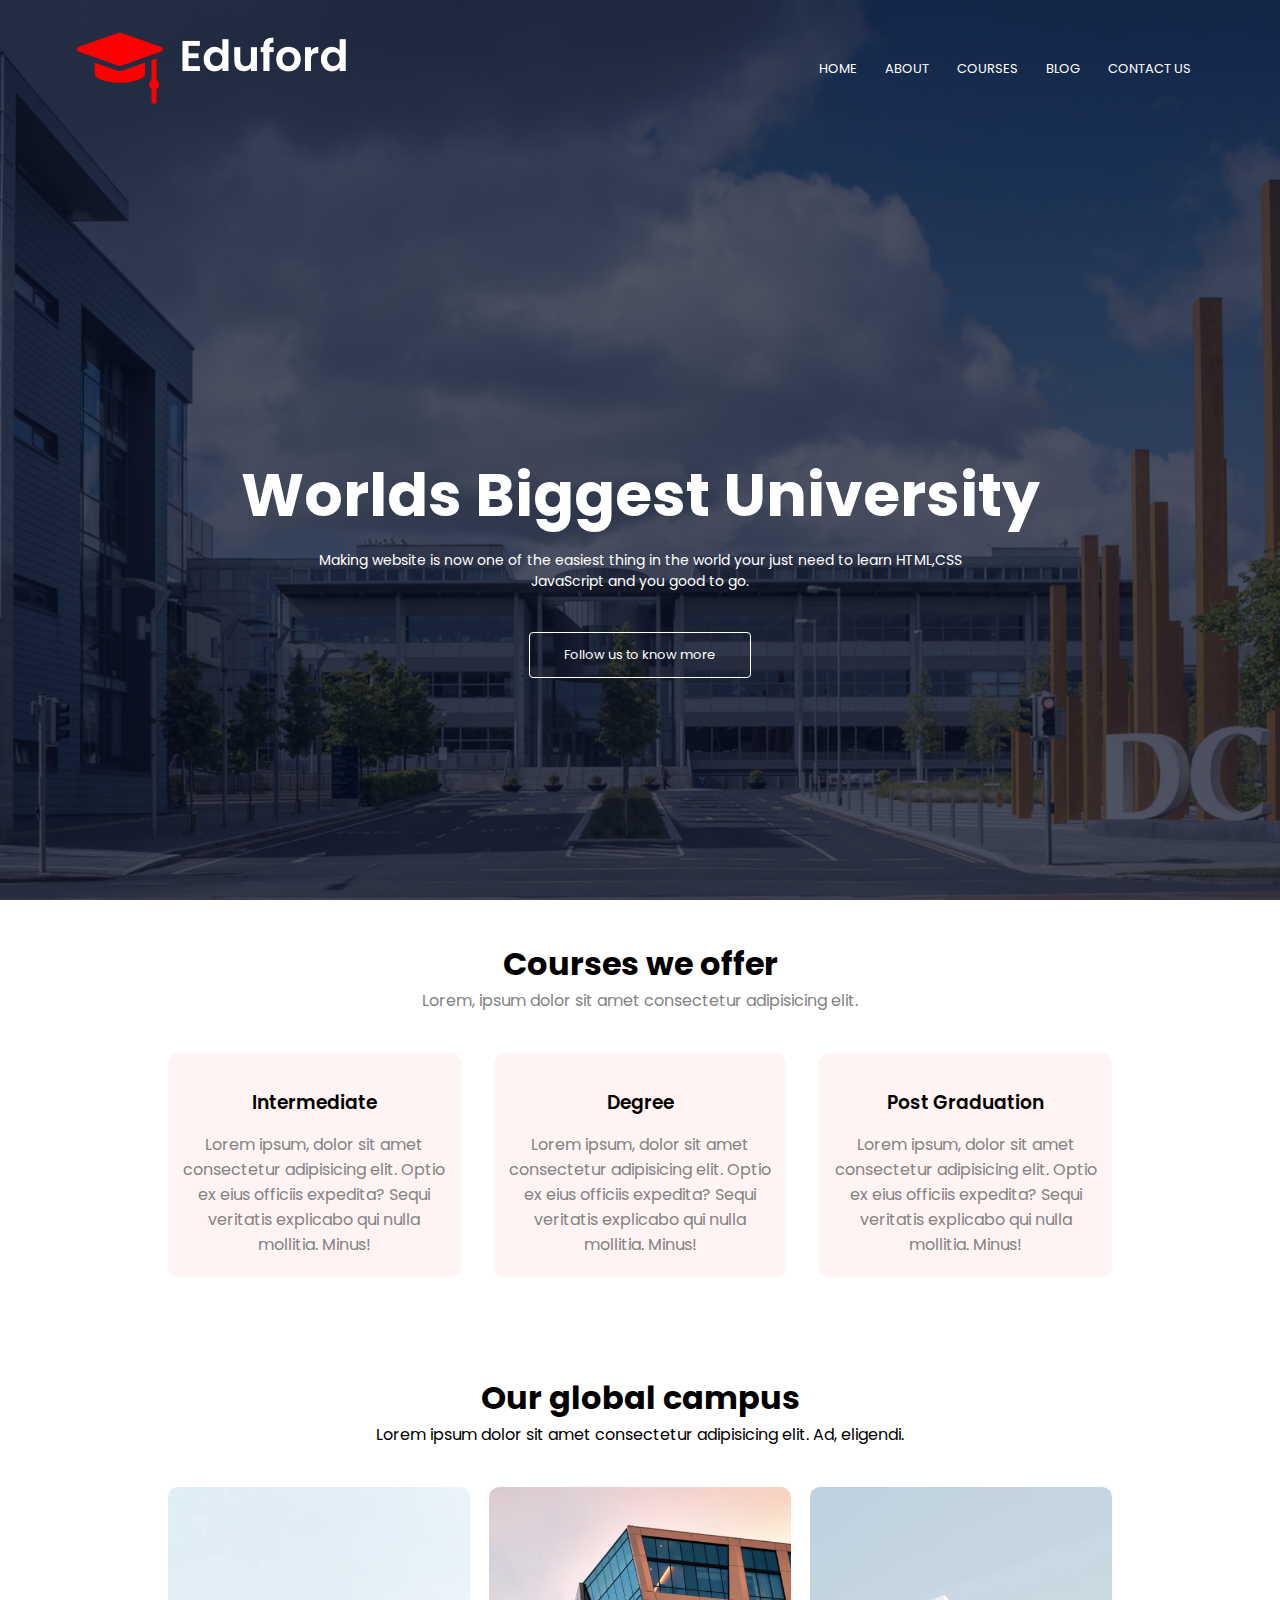
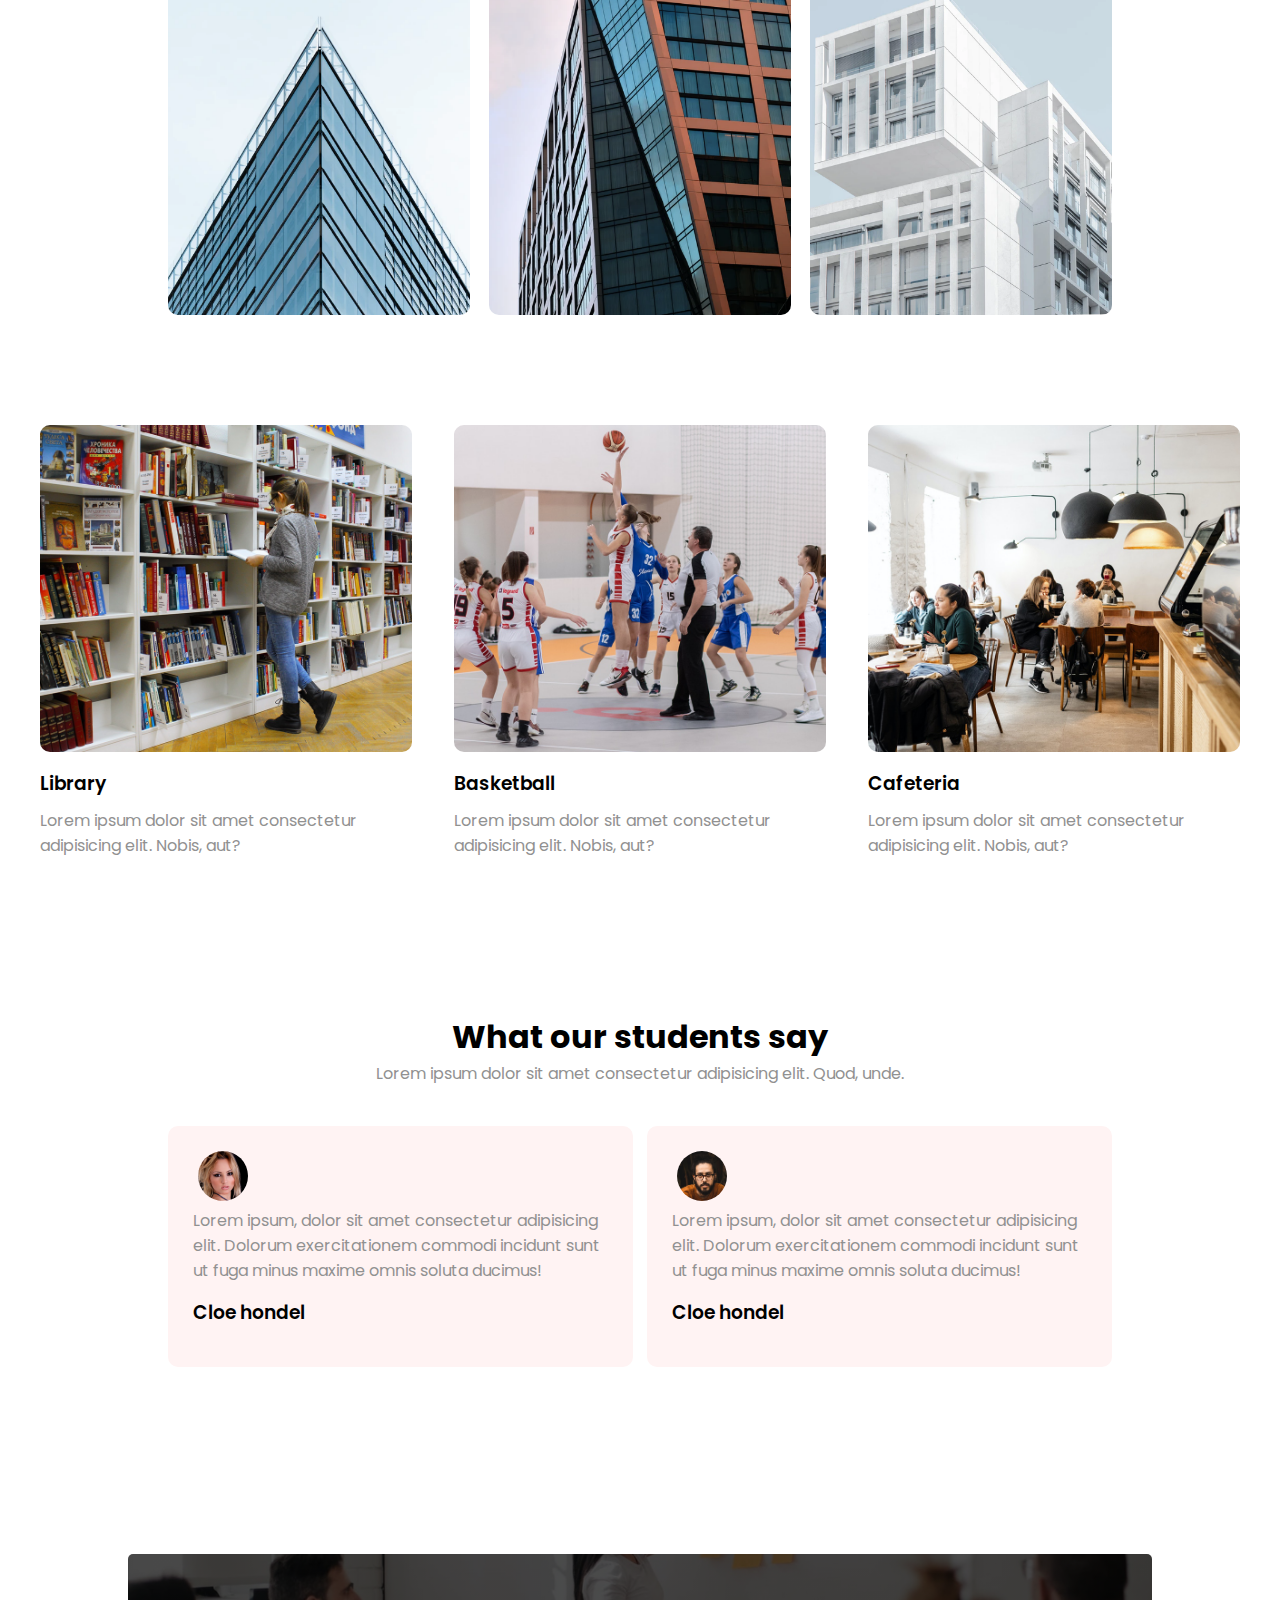
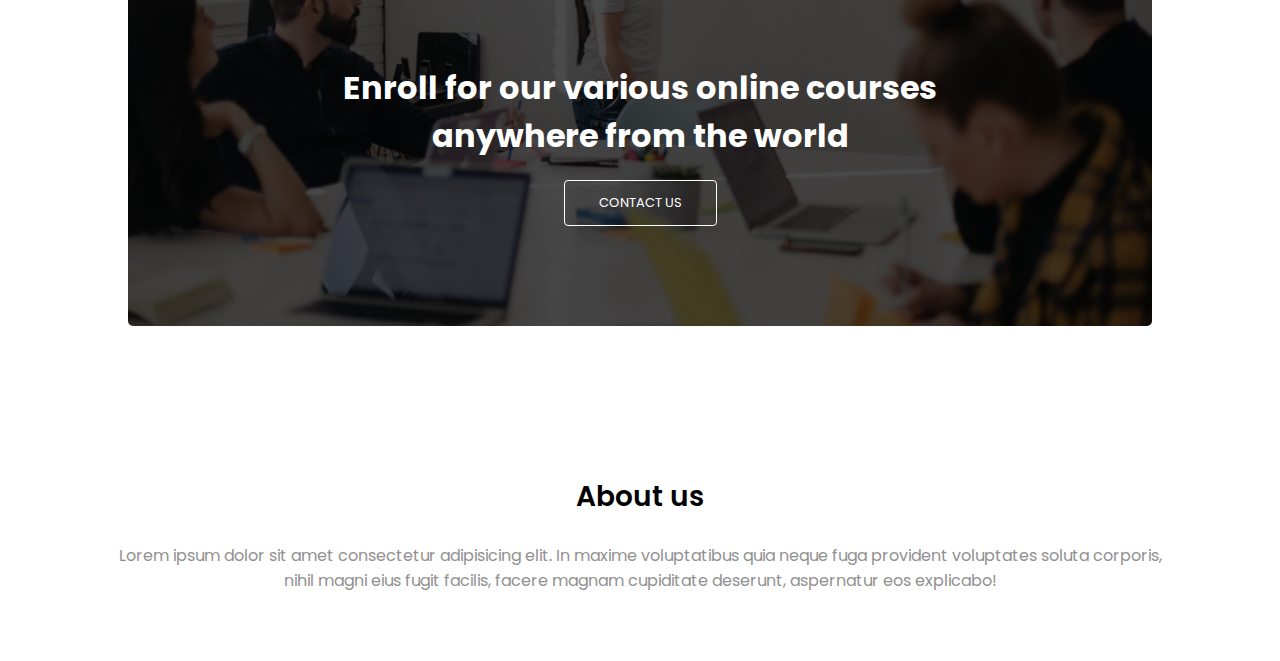
<file: Completeweb/index.html>
<!DOCTYPE html>
<html lang="en">
<head>
    <meta charset="UTF-8">
    <meta name="viewport" content="width=device-width, initial-scale=1.0">
    <link rel="stylesheet" href="style.css">
    <link rel="preconnect" href="https://fonts.googleapis.com">
<link rel="preconnect" href="https://fonts.gstatic.com" crossorigin>
<link href="https://fonts.googleapis.com/css2?family=Poppins:wght@300;400;600;700&display=swap" rel="stylesheet">
<link rel="stylesheet" href="https://cdnjs.cloudflare.com/ajax/libs/font-awesome/6.4.2/css/all.min.css" integrity="sha512-z3gLpd7yknf1YoNbCzqRKc4qyor8gaKU1qmn+CShxbuBusANI9QpRohGBreCFkKxLhei6S9CQXFEbbKuqLg0DA==" crossorigin="anonymous" referrerpolicy="no-referrer" />

    <title>Website </title>
</head>
<body>
    <header class="header" >
        <nav>
            <div class="nav-logo">
                <img src="./Assets/logo.png">
            </div>
            <div class="nav-links" id="navLinks">
                <i class="fa-regular fa-circle-xmark fa" onClick="hideMenu()"></i>
                <ul>
                    <li> <a href="index.html">HOME</a></li>
                    <li> <a href="">ABOUT</a></li>
                    <li> <a href="">COURSES</a></li>
                    <li> <a href="">BLOG</a></li>
                    <li> <a href="">CONTACT US</a></li>
                </ul>
            </div>
            <i class="fa-solid fa-bars fa" onClick="showMenu()"></i>
        </nav>

        <div class="hero-text">
            <h1>Worlds Biggest University</h1>
            <p>Making website is now one of the easiest thing in the world your just need to learn HTML,CSS <br>JavaScript and you good to go.</p>
            <a href="" class="hero-btn">Follow us to know more</a>
        </div>
    </header>
 <section class="course">
    <h1>Courses we offer</h1>
    <p>Lorem, ipsum dolor sit amet consectetur adipisicing elit.</p>

    <div class="row">
        <div class="course-col">
            <h3>Intermediate</h3>
            <p>Lorem ipsum, dolor sit amet consectetur adipisicing elit. Optio ex eius officiis expedita? Sequi veritatis explicabo qui nulla mollitia. Minus!</p>
        </div>
        <div class="course-col">
            <h3>Degree</h3>
            <p>Lorem ipsum, dolor sit amet consectetur adipisicing elit. Optio ex eius officiis expedita? Sequi veritatis explicabo qui nulla mollitia. Minus!</p>
        </div>
        <div class="course-col">
            <h3>Post Graduation</h3>
            <p>Lorem ipsum, dolor sit amet consectetur adipisicing elit. Optio ex eius officiis expedita? Sequi veritatis explicabo qui nulla mollitia. Minus!</p>
        </div>
    </div>
 </section>

 <section class="campus">
    <h1>Our global campus</h1>
    <p>Lorem ipsum dolor sit amet consectetur adipisicing elit. Ad, eligendi.</p>

    <div class="row">
        <div class="campus-col">
            <img src="./Assets/london.png" alt="">
            <div class="layer">
                <h3>LONDON</h3>
            </div>
        </div>
        <div class="campus-col">
            <img src="./Assets/newyork.png" alt="">
            <div class="layer">
                <h3>NEWYORK</h3>
            </div>
        </div>
        <div class="campus-col">
            <img src="./Assets/washington.png" alt="">
            <div class="layer">
                <h3>WASHINGTON</h3>
            </div>
        </div>
    </div>

 </section>

 <section class="facilities">
    <div class="row">
        <div class="face-col">
        <img src="./Assets/library.png" alt="">
        <h3>Library</h3>
        <p>Lorem ipsum dolor sit amet consectetur adipisicing elit. Nobis, aut?</p>
        </div>  
        <div class="face-col">
        <img src="./Assets/basketball.png" alt="">
        <h3>Basketball</h3>
        <p>Lorem ipsum dolor sit amet consectetur adipisicing elit. Nobis, aut?</p>
        </div>  
        <div class="face-col">
        <img src="./Assets/cafeteria.png" alt="">
        <h3>Cafeteria</h3>
        <p>Lorem ipsum dolor sit amet consectetur adipisicing elit. Nobis, aut?</p>
        </div>  
    </div>
 </section>

 <section class="testimonial">
    <h1>What our students say</h1>
    <p>Lorem ipsum dolor sit amet consectetur adipisicing elit. Quod, unde.</p>
    <div class="row">
        <div class="testimonial-col">
            <img src="./Assets/user1.jpg" alt="">
            <p>Lorem ipsum, dolor sit amet consectetur adipisicing elit. Dolorum exercitationem commodi incidunt sunt ut fuga minus maxime omnis soluta ducimus!</p>
            <h3>Cloe hondel</h3>
            <i class="fa-solid fa-star fa"></i>
            <i class="fa-solid fa-star fa "></i>
            <i class="fa-solid fa-star fa"></i>
            <i class="fa-solid fa-star fa"></i>
            <i class="fa-regular fa-star fa"></i>
        </div>
        <div class="testimonial-col">
            <img src="./Assets/user2.jpg" alt="">
            <p>Lorem ipsum, dolor sit amet consectetur adipisicing elit. Dolorum exercitationem commodi incidunt sunt ut fuga minus maxime omnis soluta ducimus!</p>
            <h3>Cloe hondel</h3>
            <i class="fa-solid fa-star fa"></i>
            <i class="fa-solid fa-star fa"></i>
            <i class="fa-solid fa-star fa"></i>
            <i class="fa-solid fa-star fa"></i>
            <i class="fa-regular fa-star-half-stroke fa"></i>
        </div>
    </div>
 </section>

 <section class="cta">
    <h1>Enroll for our various online courses <br>anywhere from the world</h1>
    <a href="" class="hero-btn">CONTACT US</a>
 </section>

 <footer>
    <h4>About us</h4>
    <p>Lorem ipsum dolor sit amet consectetur adipisicing elit. In maxime voluptatibus quia neque fuga provident voluptates soluta corporis, <br> nihil magni eius fugit facilis, facere magnam cupiditate deserunt, aspernatur eos explicabo!</p>
    <div class="icons">
        <i class="fa-brands fa-facebook  ic"></i>
        <i class="fa-brands fa-x-twitter ic"></i>
        <i class="fa-brands fa-instagram ic"></i>
        <i class="fa-brands fa-linkedin ic"></i>
    </div>
    
 </footer>


<script src="./index.js"></script>
</body>
</html>
</file>
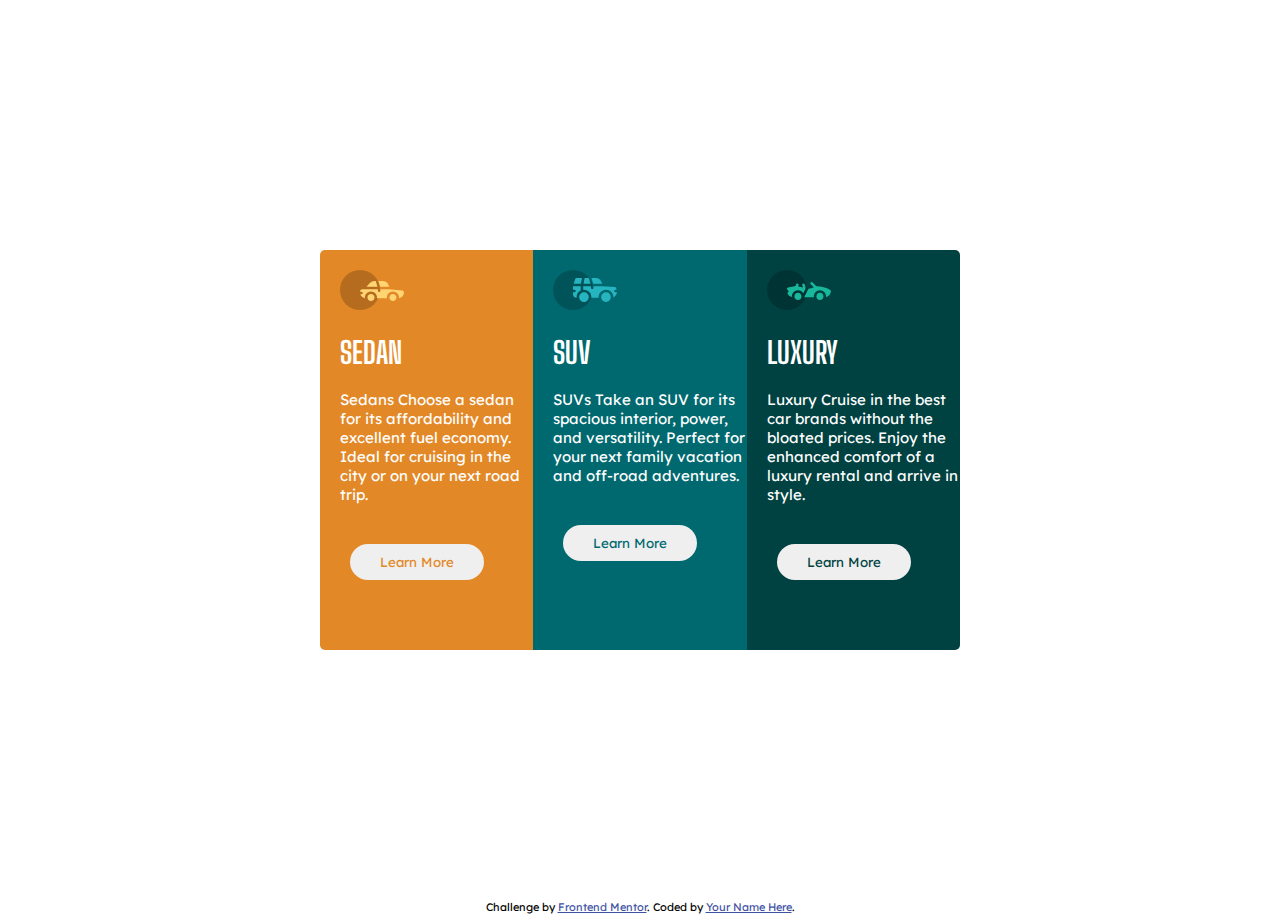
<file: Challenges/3-column-preview-card-component-main/index.html>
<!DOCTYPE html>
<html lang="en">
  <head>
    <meta charset="UTF-8" />
    <meta name="viewport" content="width=device-width, initial-scale=1.0" />
    <!-- displays site properly based on user's device -->

    <link
      rel="icon"
      type="image/png"
      sizes="32x32"
      href="./images/favicon-32x32.png"
    />

    <title>Frontend Mentor | 3-column preview card component</title>
    <link rel="stylesheet" href="style.css">
    <link rel="preconnect" href="https://fonts.googleapis.com">
<link rel="preconnect" href="https://fonts.gstatic.com" crossorigin>
<link href="https://fonts.googleapis.com/css2?family=Big+Shoulders+Display:wght@400;600;700&family=Lexend+Deca&display=swap" rel="stylesheet">

    <!-- Feel free to remove these styles or customise in your own stylesheet 👍 -->
    <style>
      .attribution {
        font-size: 11px;
        text-align: center;
      }
      .attribution a {
        color: hsl(228, 45%, 44%);
      }
    </style>
  </head>
  <body>

    <div class="container">
<div class="box">
    
    <div class="sedan">
      <div class="icon">
        <svg width="64" height="40" xmlns="http://www.w3.org/2000/svg"><g fill="none" fill-rule="evenodd"><circle fill="#000" opacity=".201" cx="20" cy="20" r="20"/><path d="M52.936 24.11c1.942 0 3.517 1.542 3.517 3.445 0 1.903-1.575 3.445-3.517 3.445s-3.516-1.542-3.516-3.445c0-1.903 1.574-3.445 3.516-3.445zm-21.957 0c1.942 0 3.517 1.542 3.517 3.445 0 1.903-1.575 3.445-3.517 3.445s-3.516-1.542-3.516-3.445c0-1.903 1.574-3.445 3.516-3.445zm6.948-4.848v1.429c0 .716.61 1.293 1.348 1.259a1.295 1.295 0 001.225-1.295v-1.393h8.256l13.483 1.313c.956.093 1.676.881 1.676 1.814 0 2.89-2.126 5.303-4.926 5.819.397-3.557-2.458-6.62-6.053-6.62-3.646 0-6.504 3.14-6.039 6.723h-9.879c.466-3.588-2.397-6.722-6.039-6.722-3.595 0-6.45 3.062-6.052 6.62-2.14-.398-3.916-1.912-4.61-3.931h1.142c.731 0 1.32-.598 1.285-1.322-.033-.678-.629-1.2-1.322-1.2H20v-.251c0-1.274 1.066-2.243 2.306-2.243h15.62zM42.59 11c2.645 0 4.99 1.556 5.972 3.963l.726 1.779H40.17L38.413 11h4.178zm-6.865 0l1.758 5.741H26.505l3.357-3.654A6.502 6.502 0 0134.644 11h1.082z" fill="#FFD473" fill-rule="nonzero"/></g></svg>
      </div>
      <h2>SEDAN</h2>
      <p> Sedans Choose a sedan for its affordability and excellent fuel economy.
      Ideal for cruising in the city or on your next road trip.</p>

      <button class="btn" id="b1">Learn More</button>
    </div>

    <div class="suv">
      <div class="icon">
        <svg width="64" height="40" xmlns="http://www.w3.org/2000/svg"><g fill="none" fill-rule="evenodd"><circle fill="#000" opacity=".201" cx="20" cy="20" r="20"/><path d="M31.002 22.358c2.917 0 5.18 2.593 4.762 5.506a4.828 4.828 0 01-2.962 3.778 4.797 4.797 0 01-5.3-1.165c-1.188-1.26-1.235-2.613-1.263-2.613-.42-2.924 1.857-5.506 4.763-5.506zm22 0c3.457 0 5.798 3.567 4.41 6.744A4.816 4.816 0 0152.3 31.94a4.826 4.826 0 01-4.06-4.077c-.42-2.915 1.846-5.506 4.762-5.506zm-15.04-6.083v1.462a1.29 1.29 0 001.352 1.29c.693-.033 1.227-.631 1.227-1.326v-1.426h8.3l13.056.716a1.29 1.29 0 011.164.917c.27.895.446 1.477.563 1.87h-1.047c-.694 0-1.291.534-1.324 1.228a1.29 1.29 0 001.288 1.352h1.445c-.164 2.225-1.57 4.193-3.6 5.05.13-4.212-3.255-7.63-7.384-7.63-4.317 0-7.762 3.718-7.358 8.086h-7.285c.43-4.655-3.503-8.531-8.131-8.046v-3.543h7.734zm-10.312 0v4.308a7.4 7.4 0 00-4.006 7.274 3.874 3.874 0 01-3.642-3.864v-1.635h1.46a1.29 1.29 0 000-2.58h-1.461v-3.213l.003-.29h7.646zm14.986-8.196c2.65 0 5 1.592 5.984 4.055l.63 1.579a5.525 5.525 0 01-.065-.004l-.026-.002-.034-.002-.022-.002a4.178 4.178 0 00-.224-.006l-.098-.001h-.039l-.136-.001h-.052l-.326-.001H40.211L38.528 8.08zm-13.632 0l-1.122 5.616h-7.144l1.47-4.71a1.29 1.29 0 011.231-.906h5.565zm6.832 0l1.683 5.615h-7.007l1.121-5.615h4.203z" fill="#26B5C0" fill-rule="nonzero"/></g></svg>
      </div>
      <h2>SUV</h2>
      <p> SUVs Take an SUV for its spacious interior, power, and versatility.
      Perfect for your next family vacation and off-road adventures.</p>
      <button class="btn" id="b2">Learn More</button>
    </div>

    <div class="luxury">
      <div class="icon">
        <svg width="64" height="40" xmlns="http://www.w3.org/2000/svg"><g fill="none" fill-rule="evenodd"><circle fill="#000" opacity=".201" cx="20" cy="20" r="20"/><path d="M30.98 22.835c1.941 0 3.516 1.604 3.516 3.583 0 1.978-1.575 3.582-3.517 3.582s-3.516-1.604-3.516-3.582c0-1.979 1.574-3.583 3.516-3.583zm21.956 0c1.942 0 3.517 1.604 3.517 3.583 0 1.978-1.575 3.582-3.517 3.582s-3.516-1.604-3.516-3.582c0-1.979 1.574-3.583 3.516-3.583zm-9.143-10.45a1.27 1.27 0 011.819 0l3.715 3.784c4.444-.115 9.7 1.142 13.964 3.753.387.237.624.664.624 1.124 0 3.006-2.126 5.514-4.926 6.05.397-3.698-2.458-6.882-6.053-6.882-3.646 0-6.504 3.264-6.039 6.99h-9.669c.76-1.544.993-2.026 1.337-2.711l.082-.162c.421-.835 1.056-2.07 2.883-5.65 1.68-.023 3.47-.408 5.247-1.403l-2.984-3.04a1.328 1.328 0 010-1.854zm-7.68 1.064c.683-.2 1.395.202 1.592.898l.749 2.652a3.46 3.46 0 01-.247 2.51l-1.733 3.395-.216.424c-1.07-1.89-3.06-3.114-5.279-3.114-3.595 0-6.45 3.184-6.052 6.885-1.832-.347-3.414-1.537-4.278-3.276a1.331 1.331 0 01.117-1.376l.955-1.303-1.325-1.295c-.751-.735-.376-2.024.64-2.231l6.614-1.346.13-.026c.092-.019.145-.03.157-.031.314-.146 1.07-.591 1.07-1.506 0-.734.592-1.327 1.316-1.31.712.016 1.268.662 1.256 1.388a4.11 4.11 0 01-.348 1.611 22.69 22.69 0 014.7 1.146l-.7-2.473a1.314 1.314 0 01.882-1.622z" fill="#19B89D" fill-rule="nonzero"/></g></svg>
      </div>
      <h2>LUXURY</h2>
      <p>
      Luxury Cruise in the best car brands without the bloated prices. Enjoy the
      enhanced comfort of a luxury rental and arrive in style.
    </p>
    <button class="btn" id="b3">Learn More</button>
    </div>
  </div>
  </div>


    <div class="attribution">
      Challenge by
      <a href="https://www.frontendmentor.io?ref=challenge" target="_blank"
        >Frontend Mentor</a
      >. Coded by <a href="#">Your Name Here</a>.
    </div>
  </body>
</html>
</file>
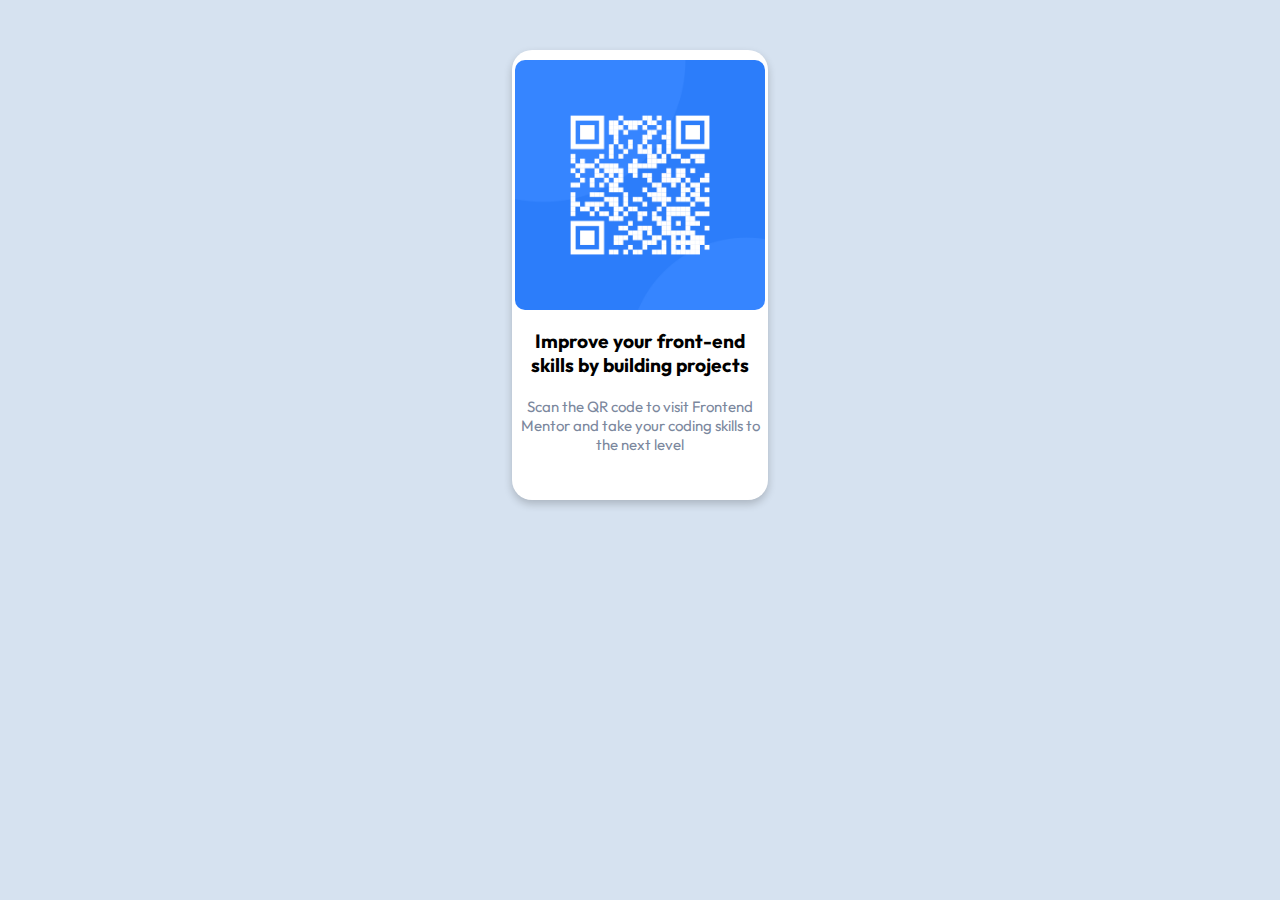
<file: Challenges/Qr/qr-code-component-main/index.html>
<!DOCTYPE html>
<html lang="en">
<head>
  <meta charset="UTF-8">
  <meta name="viewport" content="width=device-width, initial-scale=1.0"> <!-- displays site properly based on user's device -->

  <link rel="icon" type="image/png" sizes="32x32" href="./images/favicon-32x32.png">
  
  <title>Frontend Mentor | QR code component</title>
  <link rel="stylesheet" href="style.css">
  <link rel="preconnect" href="https://fonts.googleapis.com">
<link rel="preconnect" href="https://fonts.gstatic.com" crossorigin>
<link href="https://fonts.googleapis.com/css2?family=Big+Shoulders+Display:wght@400;600;700&family=Lexend+Deca&family=Outfit&display=swap" rel="stylesheet">
  <!-- Feel free to remove these styles or customise in your own stylesheet 👍 -->
  <style>
    .attribution { font-size: 11px; text-align: center; }
    .attribution a { color: hsl(228, 45%, 44%); }
  </style>
</head>
<body>

  <div class="container">
    <div class="box">
      <img src="./images/image-qr-code.png" alt="">
      <div class="text">
        <h3>Improve your front-end <br> skills by building projects</h3>
       <p>Scan the QR code to visit Frontend Mentor and take your coding skills to the next level</p> 
      </div>
    </div>
  </div>

</body>
</html>
</file>
<file: Completeweb/style.css>
*{
    margin: 0;
    font-family: 'Poppins', sans-serif;
    padding: 0;
}

.header{
    height: 100vh;
    width: 100%;
    background-image: linear-gradient(rgba(4,9,30,0.7),rgba(4,9,30,0.7)),url('./Assets/banner.png');
    background-position: center;
    position: relative;
    background-size: cover;
}

nav{
    display: flex;
    padding: 2% 6%;
    justify-content: space-between;
    align-items: center;
}
.nav-logo{
    width: 150px;
}
.nav-links{
    flex: 1;
    text-align: right;
}

.nav-links ul li{

    list-style: none;
    display: inline-block;
    padding: 8px 12px;
    position: relative;

}

.nav-links ul li a{
    text-decoration: none;
    font-size: 13px;
    color: #fff;
}

.nav-links ul li::after{
    content: '';
    width: 0%;
    height: 2px;
    background-color: #f44336;
    display: block;
    margin: auto;
    transition: 0.4s;


}

.nav-links ul li:hover::after{
    width: 100%;
}

.hero-text{
    width: 100%;
    top: 50%;
    bottom: 50%;
    position: absolute;
    color: white;
    /* transform: translate(-50%,-50%); */
    text-align: center;
    justify-content: center;
}

.hero-text h1{
    font-size: 60px;
}

.hero-text p{
    margin: 10px 0 40px;
    font-size: 14px;
}

.hero-btn{
    text-decoration: none;
    display: inline-block;
    color: #fff;
    background: transparent;
    padding: 12px 34px;
    cursor: pointer;
    font-size: 13px;
    border: 1px white solid;
    border-radius: 4px;

}

.hero-btn:hover{
    border: 1px solid #f44336;
    background: #f44336;
    transition: 0.5s ease-in-out;
    
}
nav .fa {
    display: none;
}


@media(max-width: 700px){
    .hero-text h1{
        font-size: 20px;
    }
    .nav-links ul li{
        display: block;
    }
    .nav-links{
        position: absolute;
        background: #f44336;
        height: 100vh;
        width: 200px;
        top: 0;
        right: -200px;
        text-align: left;
        z-index: 2;
        transition: 1s;
        overflow-x: hidden;
    }
    nav .fa{
        display: block;
        color: white;
        font-size: 22px;
        margin: 10px;
        cursor: pointer;
        
    }
}

/* course */

.course{
    margin: auto;
    text-align: center;
    width: 80%;
    padding-top: 40px;
}
.course p{
    font-size: 400;
    font-weight: normal;
    text-align: center;
    color: rgb(131, 131, 131);
}
.row{
    
    display: flex;
    align-items: center;
    justify-content: space-between;
    padding: 40px;
    
}

.course-col{
    padding: 20px;
    background-color: #fff3f3;
    flex-basis: 31%;
    padding: 20px 12px;
    box-sizing: border-box;
    border-radius: 10px;
    transition: 0.5s;
    margin-bottom: 5%;
}

h3{
    text-align: center;
    font-weight: 600;
    margin: 15px 0px;

}
.course-col:hover{
    box-shadow: 0 0 20px 0px rgba(0, 0, 0, 0.2);
}

@media(max-width: 700px){
    .row{
        flex-direction: column;
        margin-bottom: 20px;
    }
    .course-col{
        padding: 10px;
    }
}

/* campus */
.campus{
    width: 80%;
    margin: auto;
    text-align: center;
    padding-top: 10px;
}

.campus-col{
    flex-basis: 32%;
    position: relative;
    overflow: hidden;
    border-radius: 10px;
    margin-bottom: 30px;
}

.campus-col img{
    width: 100%;
    display: block;
    
}

.layer{
    background: transparent;
    height: 100%;
    width: 100%;
    top: 0;
    left: 0;
    transition: 0.5s;
    position: absolute;

}
.layer:hover{
    background: rgba(0, 0, 0, 0.4);
}

.layer h3{
    width: 100%;
    font-size: 26px;
    font-weight: 500;
    transform: translateX(-50%);
    color: #fff;
    position: absolute;
    bottom: 0;
    left: 50%;
    opacity: 0;
    transition: 0.5s;
}

.layer:hover h3{
    bottom: 40%;
    opacity: 1;
}

.face-col{
    flex-basis: 31%;
    border-radius: 10px;
    margin-bottom: 5px;
    text-align: left;
    
}

.face-col img{
    width: 100%;
    border-radius: 10px;

}

.face-col p{
    padding: 0;
    color: #919191;
    margin-bottom: 10px;
}
.face-col h3{
    margin-top: 10px;
    margin-bottom: 10px;
    text-align: left;
}

.testimonial{
    text-align: center;
    margin: auto;
    padding-top: 100px;
    width: 80%;
}

.testimonial p{
    color: #919191;
    padding: 0;
}

.testimonial-col{
    cursor: pointer;
    flex-basis: 44%;
    border-radius: 10px;
    margin-bottom: 5%;
    text-align: left;
    padding: 25px;
    background: #fff3f3;
   


}

.testimonial-col img{
    height: 50px;
    border-radius: 50%;
    margin-left: 5px;
    margin-right: 30px;
}
.testimonial-col p{
    padding: 0;
}
.testimonial-col h3{
    margin-top: 15px;
    text-align: left;

}

.testimonial-col .fa{
    color: #f44336;
}

.cta{
    margin: 100px auto;
    width: 80%;
    background-image: linear-gradient(rgba(0,0,0,0.7),rgba(0,0,0,0.7)),url('./Assets/banner2.jpg');
    background-position: center;
    background-size: cover;
    border-radius: 5px;
    text-align: center;
    padding: 100px 0px;
}

.cta h1{
    color: white;
    padding: 10px;
    margin-bottom: 10px;
}
@media(max-width: 700px){
    .cta h1{
        font-size: 14px;
    }

}

footer{
    margin: auto;
    text-align: center;
    padding: 30px;
}

footer h4{
    margin-bottom: 25px;
    margin-top: 20px;
    font-size: 28px;
    font-weight: 600;
}

footer p{
    color: #919191;
}

.icons .ic{
    color: #f44336;
    margin: 0 13px;
    cursor: pointer;
    padding: 18px 0;
    font-size: 25px;

}
</file>
<file: Challenges/3-column-preview-card-component-main/style.css>
*{
    margin: 0;
    padding: 0;
    font-family: 'Lexend Deca', sans-serif;
    
    
}

.container{
    width: 100vw;
    height: 100vh;
    display: flex;
    align-items: center;
    justify-content: center;

}

.box{
    width: 50%;
    height: 400px;
   
    justify-content: space-evenly;
    display: flex;
    color: white;

}
h2{
    margin-left: 20px;
    font-size: 30px;
    font-weight: 700;
    font-family: 'Big Shoulders Display', cursive;
} 
p{
    margin-left: 20px;
    margin-top: 20px;
    font-size: 15px;
    text-align: left;

}
.btn{
    margin-left: 30px;
    margin-top: 40px;
    padding: 10px 30px;
    border-radius: 30px;
    border: none;
    cursor: pointer;
}
#b1{
    color: hsl(31, 77%, 52%);

}
#b2{
    color: hsl(184, 100%, 22%);

}
#b3{
    color: hsl(179, 100%, 13%);

}
.icon{
    margin: 10px;
    padding: 10px;
    
}
.sedan{
    height: 400px;
    width: 250px;
    border-top-left-radius: 5px;
    border-bottom-left-radius: 5px;
    text-align: left;
    background-color: hsl(31, 77%, 52%);

}

.suv{
    height: 400px;
    width: 250px;
    background-color: hsl(184, 100%, 22%);
}
.luxury{
    height: 400px;
    width: 250px;
    background-color: hsl(179, 100%, 13%);
    border-top-right-radius: 5px;
    border-bottom-right-radius: 5px;
}
</file>
<file: Challenges/Qr/qr-code-component-main/style.css>
*{
    margin: 0;
    padding: 0;
    font-family: 'Outfit', sans-serif;
    box-sizing: border-box;
    overflow: hidden;
    
}
.container{
    background-color: hsl(212, 45%, 89%);
    height: 100vh;
    width: 100vw;
}
.box{
    background-color: hsl(0, 0%, 100%);
    margin: auto;
    text-align: center;
    margin-top: 50px;
    height: 450px;
    width: 20%;
    border-radius: 20px;
    box-shadow: 0 4px 8px 0 rgba(0, 0, 0, 0.2);
    column-gap: 10px;
}

.box img{
    height: 250px;
    border-radius: 10px;
    margin-top: 10px;

}
.box h3{
    margin-top: 5px;
    padding: 10px;
    font-weight: 700;
    font-size: larger;
}
.box p{
    color:hsl(220, 15%, 55%);
    padding: 5px;
    margin-top: 5px;
    font-size: 15px;
}
</file>
